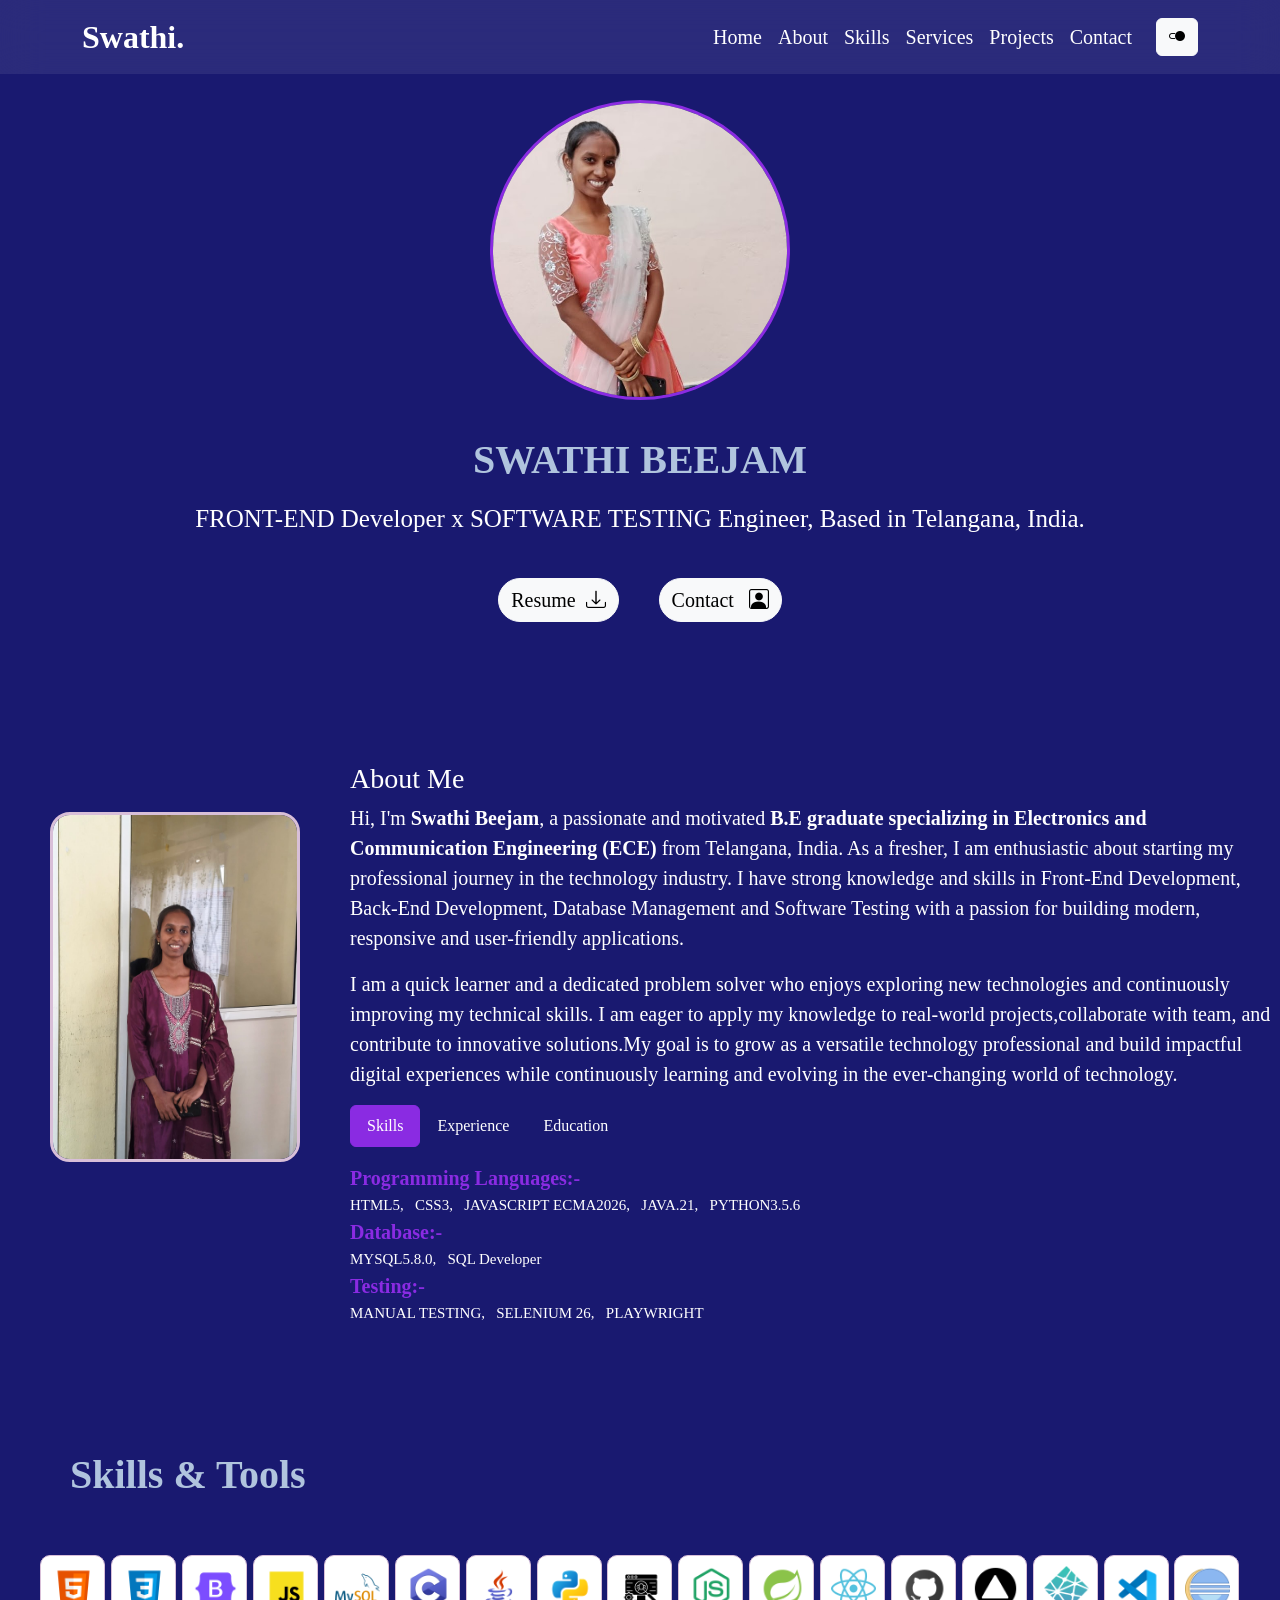
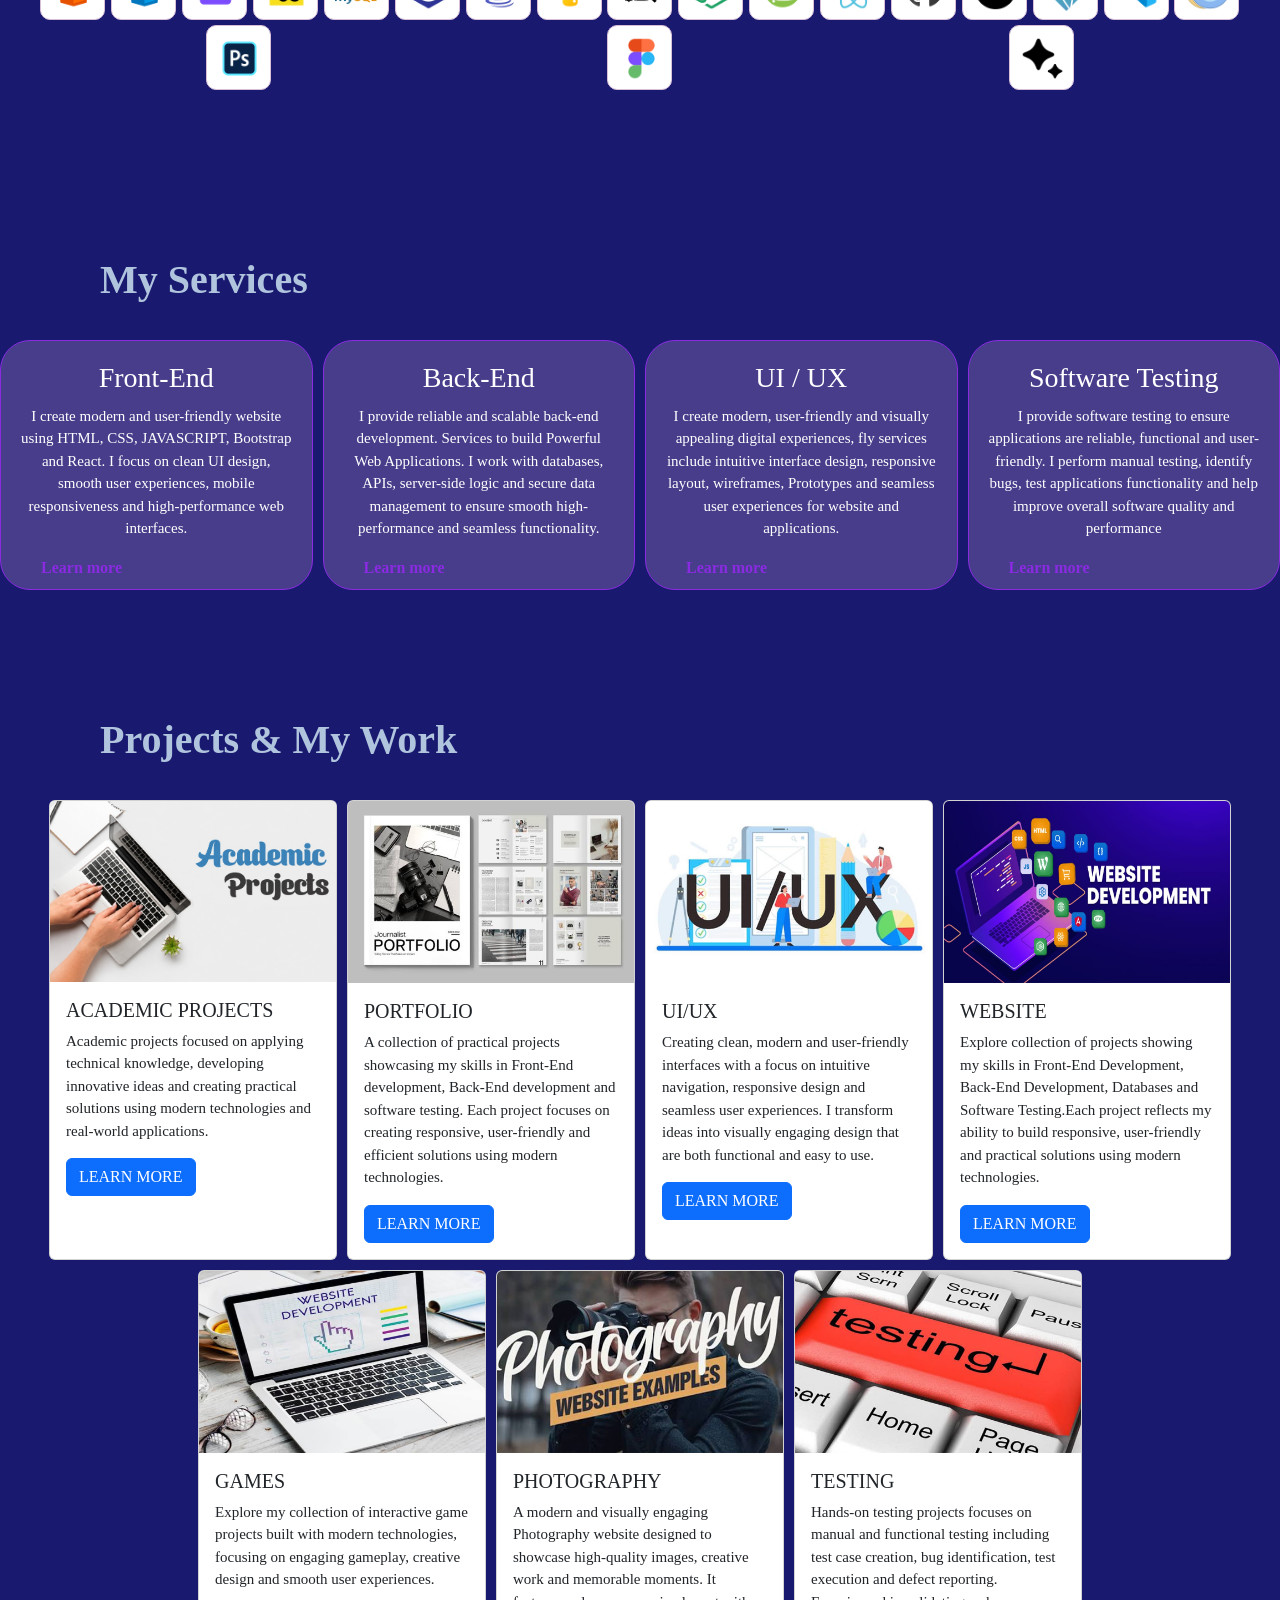
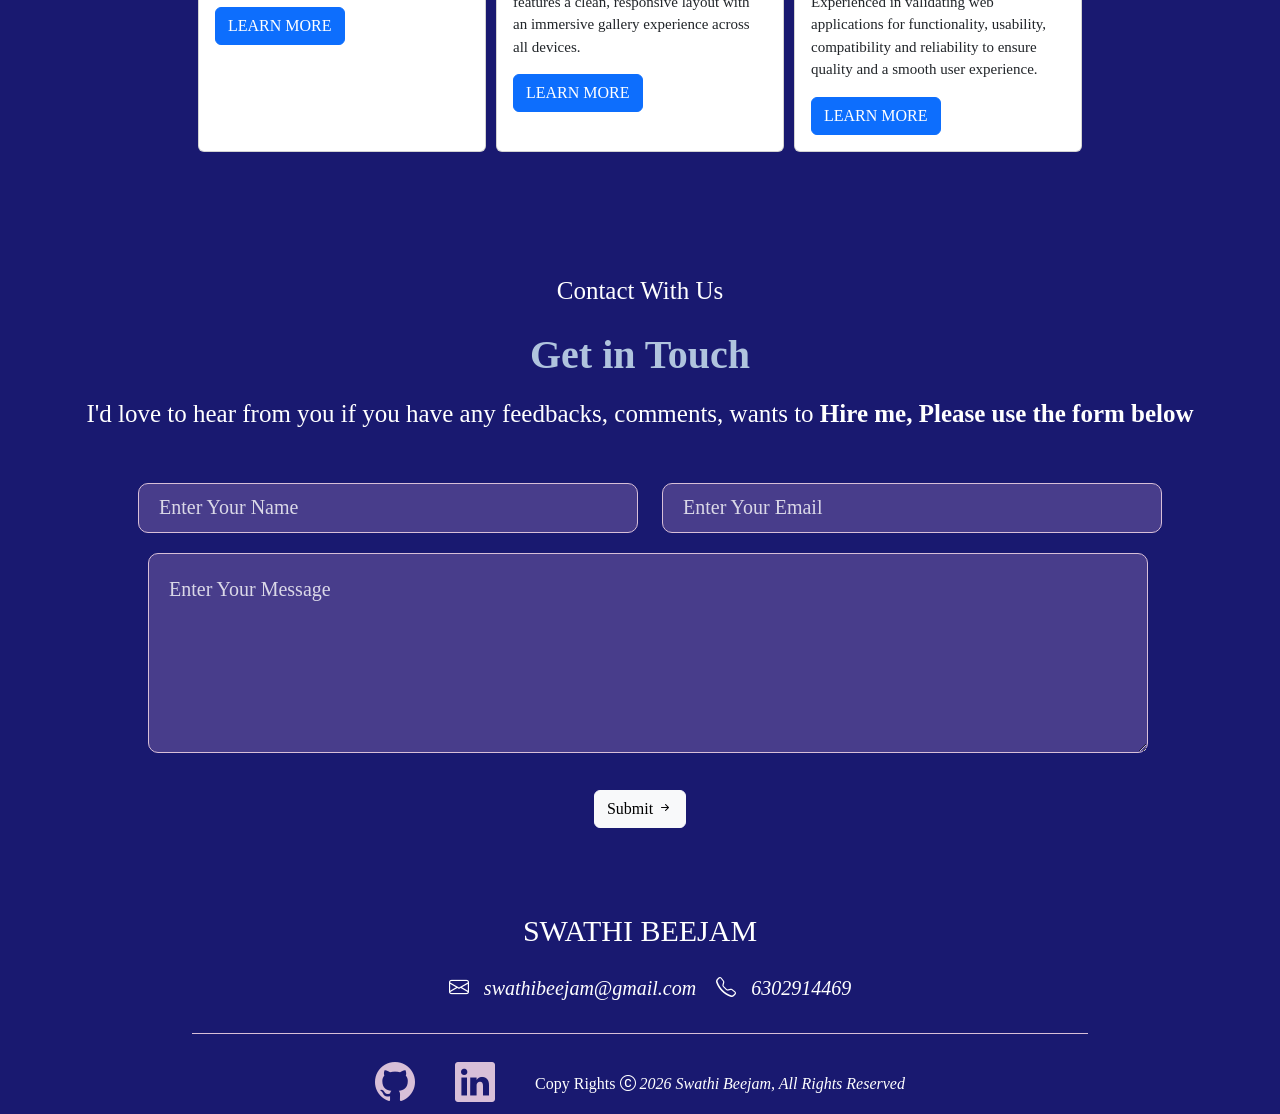
<file: index.html>
<!DOCTYPE html>
<html lang='en'>
<head>
    <meta charset='utf-8'>
    <meta name='viewport' content='width=device-width, initial-scale=1'>
    <title>SWATHI BEEJAM | PORTFOLIO</title>
    <link rel='stylesheet' href='style.css'>
    <link rel="icon" type="image/png" href="images/favicon.png">
    <link rel="stylesheet"href="https://cdn.jsdelivr.net/npm/bootstrap-icons@1.13.2/font/bootstrap-icons.min.css">
    <link href="https://cdn.jsdelivr.net/npm/bootstrap@5.3.8/dist/css/bootstrap.min.css" rel="stylesheet" integrity="sha384-sRIl4kxILFvY47J16cr9ZwB07vP4J8+LH7qKQnuqkuIAvNWLzeN8tE5YBujZqJLB" crossorigin="anonymous">
</head>
<body class="bg dark-mode">

<!---------------------------------NAVIGATION SECTION STARTS HERE------------------------------------->
<nav class="navbar navbar-expand-lg navbar-dark fixed-top glass-nav">
    <div class="container">
        <a class="navbar-brand fw-bold fs-2" href="#">Swathi.</a>

        <button class="navbar-toggler" type="button" data-bs-toggle="collapse" data-bs-target="#navbar">
            <span class="navbar-toggler-icon"></span>
        </button>

        <div class="collapse navbar-collapse" id="navbar">
            <ul class="navbar-nav ms-auto">
                <li class="nav-item"><a class="nav-link fs-5" href="#home">Home</a></li>
                <li class="nav-item"><a class="nav-link fs-5" href="#about">About</a></li>
                <li class="nav-item"><a class="nav-link fs-5" href="#skills">Skills</a></li>
                <li class="nav-item"><a class="nav-link fs-5" href="#services">Services</a></li>
                <li class="nav-item"><a class="nav-link fs-5" href="#projects">Projects</a></li>
                <li class="nav-item"><a class="nav-link fs-5" href="#contact">Contact</a></li>
            </ul>

            <button id="themeToggle" class="btn btn-light ms-lg-3">
                <i class="bi bi-toggle2-on"></i>
            </button>
        </div>
    </div>
</nav>
<!------------------------NAVIGATION SECTION END HERE----------------------------------->

<!-------------------------HEADER SECTION START HERE------------------------------------>
<div class="header-section">
    <div class="headers-section" id="home">
        <div class="head-image">
            <img src="images/swathi1.jpeg" alt="mypic" />
        </div>
        <div class="head-title fs-1 fw-bold">
            SWATHI BEEJAM
        </div>
        <div class="head-para">
            FRONT-END Developer x SOFTWARE TESTING Engineer, Based in Telangana, India.
        </div>
    </div>
</div>
<!--------------------HEADER SECTION ENDS HERE----------------------------------------->

<!--------------------RESUME & CONTACT STARTS HERE------------------------------------->
<div class="resume-flex">
    <div class="resume">
        <a href="images/Swathi_Fresher_Frontend.pdf" download>
            <button class="btn btn-light fs-5 rounded-pill">Resume &nbsp;<i class="bi bi-download"></i></button>
        </a>
    </div>
    <div class="Contact">
        <a href="#contact">
            <button class="btn btn-light fs-5 rounded-pill">Contact &nbsp;
                <i class="bi bi-person-square"></i>
            </button>
        </a>
    </div>
</div>
<!--------------------RESUME & CONTACT ENDS HERE----------------------------------------->

<!--------------------ABOUT SECTION STARTS HERE----------------------------------------->
<div class="about-section">
    <div class="about-flex" id="about">
        <div class="about-img">
            <img src="images/swathi2.jpeg" alt="myphoto" />
        </div>
        <div class="about-info">
            <h3>About Me</h3>
            <p class="about-para">
                Hi, I'm <b> Swathi Beejam</b>, a passionate and motivated <b> B.E graduate specializing in Electronics and Communication Engineering (ECE)</b>
                from Telangana, India. As a fresher, I am enthusiastic about starting my professional journey in the technology industry. I have strong knowledge and skills in Front-End Development, Back-End Development, Database Management
                and Software Testing with a passion for building modern, responsive and user-friendly applications.
            </p>
            <p class="about-para">
                I am a quick learner and a dedicated problem solver who enjoys exploring new technologies and continuously
                improving my technical skills. I am eager to apply my knowledge to real-world projects,collaborate with team,
                and contribute to innovative solutions.My goal is to grow as a versatile technology professional and build impactful
                digital experiences while continuously learning and evolving in the ever-changing world of technology.
            </p>

            <ul class="nav nav-pills mb-3" id="pills-tab" role="tablist">
                <li class="nav-item" role="presentation">
                    <button class="nav-link active" id="pills-home-tab" data-bs-toggle="pill" data-bs-target="#pills-home" type="button" role="tab" aria-controls="pills-home" aria-selected="true">Skills</button>
                </li>
                <li class="nav-item" role="presentation">
                    <button class="nav-link" id="pills-profile-tab" data-bs-toggle="pill" data-bs-target="#pills-profile" type="button" role="tab" aria-controls="pills-profile" aria-selected="false">Experience</button>
                </li>
                <li class="nav-item" role="presentation">
                    <button class="nav-link" id="pills-contact-tab" data-bs-toggle="pill" data-bs-target="#pills-contact" type="button" role="tab" aria-controls="pills-contact" aria-selected="false">Education</button>
                </li>
            </ul>

            <div class="tab-content" id="pills-tabContent">
                <div class="tab-pane fade show active" id="pills-home" role="tabpanel" aria-labelledby="pills-home-tab" tabindex="0">
                    <span class="clr">Programming Languages:-</span><br>
                    <span class="txt1">HTML5, &nbsp; CSS3, &nbsp; JAVASCRIPT ECMA2026, &nbsp; JAVA.21, &nbsp; PYTHON3.5.6</span><br>
                    <span class="clr">Database:-</span><br>
                    <span class="txt1">MYSQL5.8.0, &nbsp; SQL Developer</span><br>
                    <span class="clr">Testing:-</span><br>
                    <span class="txt1">MANUAL TESTING, &nbsp; SELENIUM 26, &nbsp; PLAYWRIGHT</span><br>
                </div>
                <div class="tab-pane fade" id="pills-profile" role="tabpanel" aria-labelledby="pills-profile-tab" tabindex="0">
                    <span class="clr">Intern</span>
                    <span>Frontend-developer x Testing Engineer at <i>nirmaan.org | 2026 </i></span>
                </div>
                <div class="tab-pane fade" id="pills-contact" role="tabpanel" aria-labelledby="pills-contact-tab" tabindex="0">
                    <span class="clr">Graduation</span>
                    <span>B.E in Electronics and Communication Engineering in <i>2026</i></span>
                </div>
            </div>
        </div>
    </div>
</div>
<!------------------------ABOUT SECTION ENDS HERE----------------------------------------->

<!------------------------SKILLS & TOOLS SECTION STARTS HERE------------------------------->
<div class="skills-section" id="skills">
    <div class="skills-title">Skills & Tools</div>
    <div class="skills-flex">
        <div class="skills-card"><img src="images/icons8-html-100.png" alt="skills-logo" /></div>
        <div class="skills-card"><img src="images/icons8-css-100.png" alt="skills-logo" /></div>
        <div class="skills-card"><img src="images/icons8-bootstrap-100.png" alt="skills-logo" /></div>
        <div class="skills-card"><img src="images/icons8-js-100.png" alt="skills-logo" /></div>
        <div class="skills-card"><img src="images/icons8-mysql-100 (1).png" alt="skills-logo" /></div>
        <div class="skills-card"><img src="images/icons8-c-100.png" alt="skills-logo" /></div>
        <div class="skills-card"><img src="images/icons8-java-100.png" alt="skills-logo" /></div>
        <div class="skills-card"><img src="images/icons8-python-100.png" alt="skills-logo" /></div>
        <div class="skills-card"><img src="images/icons8-software-testing-100.png" alt="skills-logo" /></div>
        <div class="skills-card"><img src="images/icons8-node-js-100.png" alt="skills-logo" /></div>
        <div class="skills-card"><img src="images/icons8-spring-boot-100.png" alt="skills-logo" /></div>
        <div class="skills-card"><img src="images/icons8-react-100.png" alt="skills-logo" /></div>
        <div class="skills-card"><img src="images/icons8-github-100.png" alt="skills-logo" /></div>
        <div class="skills-card"><img src="images/icons8-vercel-100.png" alt="skills-logo" /></div>
        <div class="skills-card"><img src="images/icons8-netlify-100.png" alt="skills-logo" /></div>
        <div class="skills-card"><img src="images/icons8-visual-studio-code-2019-100.png" alt="skills-logo" /></div>
        <div class="skills-card"><img src="images/icons8-java-eclipse-100.png" alt="skills-logo" /></div>
        <div class="skills-card"><img src="images/icons8-photoshop-100.png" alt="skills-logo" /></div>
        <div class="skills-card"><img src="images/icons8-figma-100 (1).png" alt="skills-logo" /></div>
        <div class="skills-card"><img src="images/icons8-ai-100.png" alt="skills-logo" /></div>
    </div>
</div>
<!------------------------SKILLS & TOOLS SECTION ENDS HERE----------------------------------------->

<!----------------------------------SERVICES SECTION STARTS HERE----------------------------------->
<div class="services-section" id="services">
    <div class="services-title">My Services</div>
    <div class="services-flex">
        <div class="services-card">
            <h3>Front-End</h3>
            <p>
                I create modern and user-friendly website using HTML, CSS, JAVASCRIPT, Bootstrap and
                React. I focus on clean UI design, smooth user experiences, mobile responsiveness
                and high-performance web interfaces.
            </p>
            <a href="#">Learn more</a>
        </div>
        <div class="services-card">
            <h3>Back-End</h3>
            <p>
                I provide reliable and scalable back-end development. Services to build Powerful Web Applications.
                I work with databases, APIs, server-side logic and secure data management to ensure smooth high-performance
                and seamless functionality.
            </p>
            <a href="#">Learn more</a>
        </div>
        <div class="services-card">
            <h3>UI / UX</h3>
            <p>
                I create modern, user-friendly and visually appealing digital experiences, fly services include intuitive
                interface design, responsive layout, wireframes, Prototypes and seamless user experiences for website and applications.
            </p>
            <a href="#">Learn more</a>
        </div>
        <div class="services-card">
            <h3>Software Testing</h3>
            <p>
                I provide software testing to ensure applications are reliable, functional and user-friendly.
                I perform manual testing, identify bugs, test applications functionality and help improve overall software quality
                and performance
            </p>
            <a href="#">Learn more</a>
        </div>
    </div>
</div>
<!----------------------------------SERVICES SECTION ENDS HERE--------------------------------->


<!------------------------------------PROJECT SECTION START HERE------------------------------->

<div class="project-section" id="projects">

    <div class="project-title">Projects & My Work</div>

    <div class="project-flex">

        <div class="card" style="width: 18rem;">
            <img src="images/academic.jpeg" class="card-img-top" alt="academics">
            <div class="card-body">
                <h5 class="card-title">ACADEMIC PROJECTS</h5>
                <p class="card-text">
                        Academic projects focused on applying technical knowledge, developing innovative ideas and creating practical solutions
                        using modern technologies and real-world applications.    
                </p>
                <a href="academic.html" target="_blank" class="btn btn-primary">LEARN MORE</a>
            </div>
        </div>

        <div class="card" style="width: 18rem;">
            <img src="images/portfolio.jpeg" class="card-img-top" alt="portfolio">
            <div class="card-body">
                <h5 class="card-title">PORTFOLIO</h5>
                <p class="card-text">
                    A collection of practical projects showcasing my skills in Front-End development,
                    Back-End development and software testing. Each project focuses on creating responsive,
                    user-friendly and efficient solutions using modern technologies.
                </p>
                <a href="index.html" target="_blank" class="btn btn-primary">LEARN MORE</a>
            </div>
        </div>

        <div class="card" style="width: 18rem;">
            <img src="images/ui.jpeg" class="card-img-top" alt="ui">
            <div class="card-body">
                <h5 class="card-title">UI/UX</h5>
                <p class="card-text">
                    Creating clean, modern and user-friendly interfaces with a focus on intuitive navigation,
                    responsive design and seamless user experiences. I transform ideas into visually engaging
                    design that are both functional and easy to use.
                </p>
                <a href="#" target="_blank" class="btn btn-primary">LEARN MORE</a>
            </div>
        </div>

        <div class="card" style="width: 18rem;">
            <img src="images/website.jpeg" class="card-img-top" alt="website">
            <div class="card-body">
                <h5 class="card-title">WEBSITE</h5>
                <p class="card-text">
                    Explore collection of projects showing my skills in Front-End Development, Back-End Development, Databases and Software Testing.Each project reflects my
                    ability to build responsive, user-friendly and practical solutions using modern technologies.
                </p>
                <a href="#" target="_blank" class="btn btn-primary">LEARN MORE</a>
            </div>
        </div>

        <div class="card" style="width: 18rem;">
            <img src="images/games.jpeg" class="card-img-top" alt="games">
            <div class="card-body">
                <h5 class="card-title">GAMES</h5>
                <p class="card-text">
                    Explore my collection of interactive game projects built with  modern technologies,
                    focusing on engaging gameplay, creative design and smooth user experiences.
                </p>
                <a href="#" target="_blank" class="btn btn-primary">LEARN MORE</a>
            </div>
        </div>

        <div class="card" style="width: 18rem;">
            <img src="images/photo.jpeg" class="card-img-top" alt="photography">
            <div class="card-body">
                <h5 class="card-title">PHOTOGRAPHY</h5>
                <p class="card-text">
                    A modern and visually engaging Photography website designed to showcase high-quality images,
                    creative work and memorable moments. It features a clean, responsive layout with
                    an immersive gallery experience across all devices.
                </p>
                <a href="images/PHOTOS/2738e952000a4d56a15bc05bb40a8714.jpg" target="_blank" class="btn btn-primary">LEARN MORE</a>
            </div>
        </div>

        <div class="card" style="width: 18rem;">
            <img src="images/testing.jpeg" class="card-img-top" alt="testing">
            <div class="card-body">
                <h5 class="card-title">TESTING</h5>
                <p class="card-text">
                    Hands-on testing projects focuses on manual and functional testing including test case creation,
                    bug identification, test execution and defect reporting. Experienced in validating web applications
                    for functionality, usability, compatibility and reliability to ensure quality and a smooth user experience.
                </p>
                <a href="#" target="_blank" class="btn btn-primary">LEARN MORE</a>
            </div>
        </div>

    </div>
</div>

<!---------------------------PROJECT SECTION END HERE ----------------------------->

<!-------------------------CONTACT SECTION START HERE ------------------------------>
<div class="contact-section" id="contact">
    <p>Contact With Us</p>
    <div class="contact-title">Get in Touch</div>
    <p>
        I'd love to hear from you if you have any feedbacks, comments, wants to<b> Hire me, Please
        use the form below</b>
    </p>
    <div class="contact-flex">
        <form action="https://api.web3forms.com/submit" method="POST">
            <input type="hidden" name="access_key" value="ea4ce3ba-a552-4764-94ec-735ea3f78c11">
            <div class="contact-input">
                <input type="text" name="name" placeholder="Enter Your Name" required />
                <input type="email" name="email" placeholder="Enter Your Email" required />
            </div>
            <div class="contact-textarea">
                <textarea name="message" placeholder="Enter Your Message"></textarea>
            </div>
            <div class="contact-button">
                <button class="btn btn-light" type="submit" >Submit <i class="bi bi-arrow-right-short"></i></button>
            </div>
        </form>
    </div>
</div>

<!-------------------------CONTACT SECTION END HERE ------------------->

<!------------------------FOOTER SECTION START HERE ------------------->
<div class="footer-section">
    <div class="footer-title">SWATHI BEEJAM</div>
    <div class="footer-mail">
        <div><i class="bi bi-envelope">&nbsp;&nbsp; swathibeejam@gmail.com</i></div>
        <div><i class="bi bi-telephone">&nbsp;&nbsp; 6302914469</i></div>
    </div>
    <div class="line"></div>
</div>

<!-------------------------COPYRIGHTS SECTION------------------------------->
<div class="copyrights-section">
    <div class="github"><a href="https://github.com/swathi-glitch"><i class="bi bi-github"></i></a></div>
    <div class="linkedin"><a href="https://www.linkedin.com/in/swathi-beejam"><i class="bi bi-linkedin"></i></a></div>
    <div class="copyrights">Copy Rights <i class="bi bi-c-circle">  2026 Swathi Beejam, All Rights Reserved</i></div>
</div>

<!------------------------FOOTER SECTION END HERE----------------------------->



<script src="https://cdn.jsdelivr.net/npm/bootstrap@5.3.8/dist/js/bootstrap.bundle.min.js" integrity="sha384-FKyoEForCGlyvwx9Hj09JcYn3nv7wiPVlz7YYwJrWVcXK/BmnVDxM+D2scQbITxI" crossorigin="anonymous"></script>
<script src="main.js"></script>
</body>
</html>
</file>
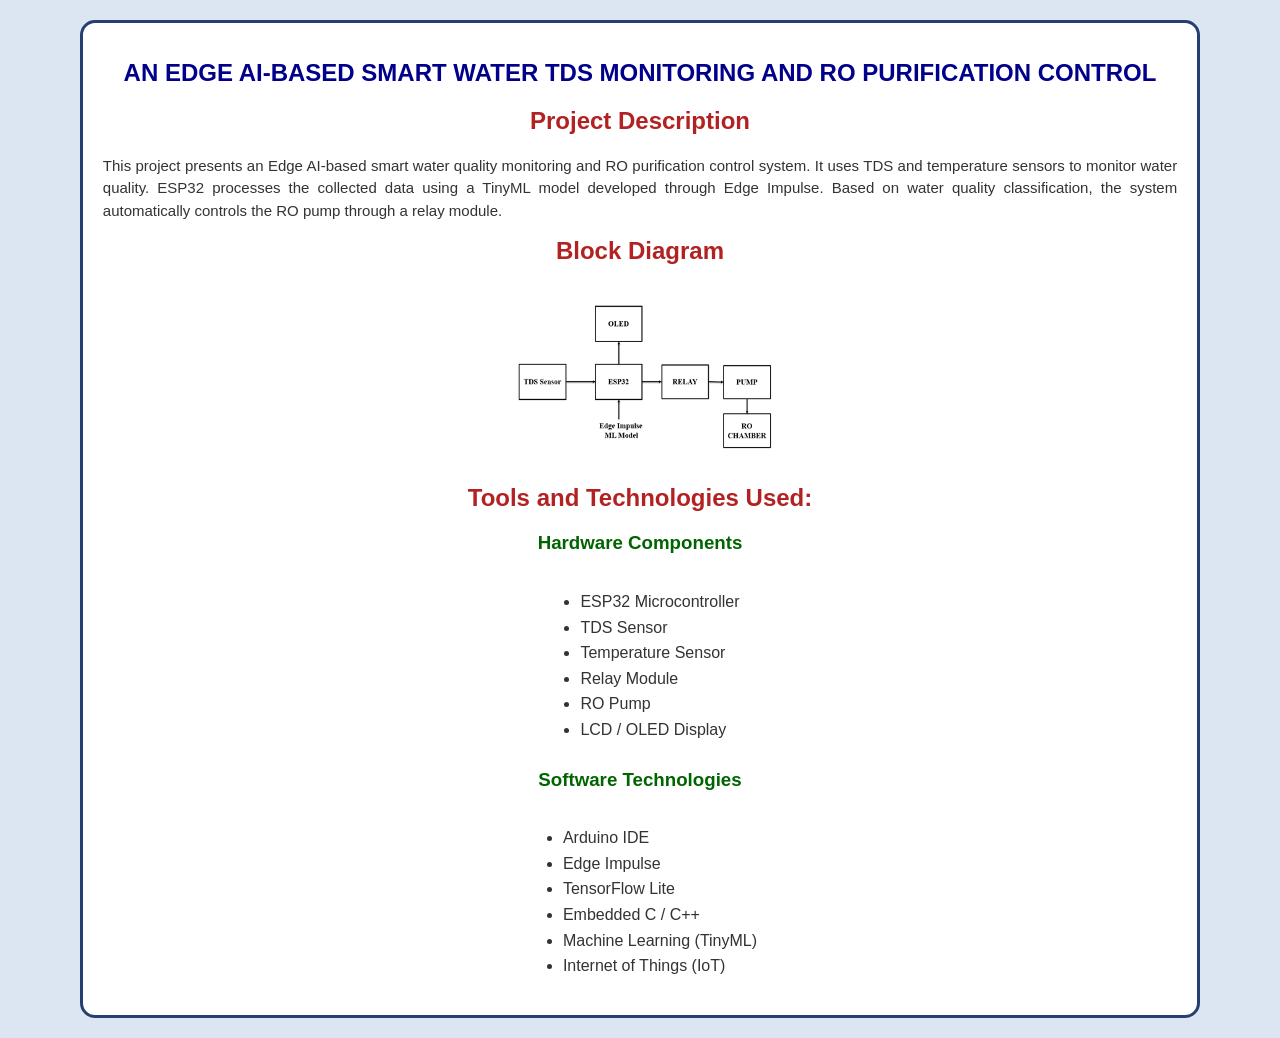
<file: academic.html>
<!DOCTYPE html>
<html lang='en'>
<head>
    <meta charset='utf-8'>
    <meta name='viewport' content='width=device-width, initial-scale=1'>
    <title>Academic Project</title>
    <link rel='stylesheet' href='academic.css'>
</head>
<body>
    
<div class="project">

    <h1>AN EDGE AI-BASED SMART WATER TDS MONITORING
    AND RO PURIFICATION CONTROL</h1>

    <h2>Project Description</h2>

    <p>
        This project presents an Edge AI-based smart water quality
        monitoring and RO purification control system. It uses TDS
        and temperature sensors to monitor water quality. ESP32
        processes the collected data using a TinyML model developed
        through Edge Impulse. Based on water quality classification,
        the system automatically controls the RO pump through a
        relay module.
    </p>

    <h2>Block Diagram</h2>

    <img src="images/blockdiagram.png" alt="Block Diagram">

    <h2>Tools and Technologies Used:</h2>

    <h3>Hardware Components</h3>

    <ul>
        <li>ESP32 Microcontroller</li>
        <li>TDS Sensor</li>
        <li>Temperature Sensor</li>
        <li>Relay Module</li>
        <li>RO Pump</li>
        <li>LCD / OLED Display</li>
    </ul>

    <h3>Software Technologies</h3>

    <ul>
        <li>Arduino IDE</li>
        <li>Edge Impulse</li>
        <li>TensorFlow Lite</li>
        <li>Embedded C / C++</li>
        <li>Machine Learning (TinyML)</li>
        <li>Internet of Things (IoT)</li>
    </ul>

</div>

</body>
</html>
</file>
<file: style.css>
html
{
    scroll-behavior: smooth;
}
.clr
{
    color: BlueViolet;
    font-weight: bold;
    font-size: 20px;
}
.txt1
{
    font-size: 15px;
}

/*light mode*/
body:not(.dark-mode) .txt1
{
    color: MidnightBlue;
}
/*------------------------------------------------LIGHT MODE - Default starts here------------------------------------------------*/
.bg
{
    background-color: White;
    color: MidnightBlue;
    font-family: 'Times New Roman', Times, serif;
    margin: 0;
    transition: 0.3s;
}
/*------------------------------------------------LIGHT MODE - Default ends here------------------------------------------------*/

/*------------------------------------------------DARK MODE - Default starts here------------------------------------------------*/
body.dark-mode
{
    background-color: MidnightBlue;
    color: White;
}
*
{
    box-sizing: border-box;
}
/*------------------------------------------------DARK MODE - Default ends here------------------------------------------------*/

/*------------------------------------------------NAVBAR section starts------------------------------------------------*/
.glass-nav
{
    background-color: rgba(25, 25, 112, 0.90);
    backdrop-filter: blur(20px);
}

/*light mode navbar */
body:not(.dark-mode) .glass-nav
{
    background-color: rgba(255, 255, 255, 0.92);
}
body:not(.dark-mode) .navbar-brand,
body:not(.dark-mode) .nav-link
{
    color: MidnightBlue !important;
}

/* dark mode */
body.dark-mode .navbar-brand,
body.dark-mode .nav-link
{
    color: White !important;
}

/*------------------------------------------------NAVBAR section ends------------------------------------------------*/

/*------------------------------------------------header section start------------------------------------------------*/
.header-section
{
    margin-top: 60px;
}
.headers-section
{
    scroll-margin-top: 80px;
    padding-top: 50px;
}
.headers-section
{
    text-align: center;
    padding: 40px;
    display: flex;
    flex-direction: column;
}
.head-image > img
{
    width: 300px;
    height: 300px;
    object-fit: cover;
    object-position: center 25%;
    border-radius: 300px;
    border: 3px solid BlueViolet;
}
.head-title
{
    color: lightsteelblue;
    margin-top: 30px;
}
.head-para
{
    font-size: 25px;
    margin-top: 10px;
}

/* All tabs - No background*/
.nav-pills .nav-link {
    background-color: transparent !important;
    color: inherit;
    border: 1px solid transparent;
    transition: 0.3s ease;
}
/* Active tab- Light Mode */
.nav-pills .nav-link.active {
    background-color: BlueViolet !important;
    color: White !important;
    border-color: BlueViolet;
}
/* Active tab- Dark Mode */
.dark-mode .nav-pills .nav-link.active {
    background-color: BlueViolet !important;
    color: White !important;
}
/* Hover effect for inactive tabs */
.nav-pills .nav-link:not(.active):hover {
    background-color: Lavender !important;
    color: MidnightBlue !important;
    opacity: 1;
}

/*------------------------------------------------header section end------------------------------------------------*/

/*------------------------------resume & contact start here------------------------------*/
.resume-flex
{
    display: flex;
    flex-wrap: wrap;
    justify-content: center;
    margin-bottom: 100px;
    gap: 40px;
}
/*------------------------------resume & contact end here------------------------------*/

/*------------------------------About section start here------------------------------*/
.about-section
{
    margin-top: 50px;
}
.about-flex
{
    scroll-margin-top: 80px;
    padding-top: 40px;
}
.about-flex
{
    display: flex;
    flex-wrap: wrap;
    margin-top: 0;
}
.about-img
{
    flex: 20%;
    padding: 50px;
    text-align: center;
    object-fit: cover;
    object-position: center;
}
.about-img>img
{
    width: 250px;
    height: 350px;
    border-radius: 20px;
    border: 3px solid Thistle;
}
.about-info
{
    flex: 70%;
}
.about-para
{
    font-size: 20px;
}

/* light mode text*/
body:not(.dark-mode) .about-info,
body:not(.dark-mode) .about-para
{
    color: MidnightBlue;
}

/*dark mode text */
body.dark-mode .about-info,
body.dark-mode .about-para
{
    color: White;
}
.dark-mode .nav-pills .nav-link
{
    color: White;
}

/*------------------------------About end here------------------------------*/

/*----------------------------Skills section start---------------------*/
.skills-section
{
    margin-top: 80px;
    margin-bottom: 50px;
}
.skills-section
{
    scroll-margin-top: 100px;
    padding: 40px;
}
.skills-title
{
    font-weight: bold;
    font-size: 40px;
    margin-left: 30px;
    margin-top: 0;
    color: lightsteelblue;
}
.skills-flex
{
    display: flex;
    flex-wrap: wrap;
    margin-top: 50px;
    gap: 5px;
}
.skills-card
{
    width: 65px;
    height: 65px;
    border: 1.5px solid Thistle;
    border-radius: 10px;
    margin-left: auto;
    margin-right: auto;
    padding: 10px;
    text-align: center;
    background-color: Lavender;
    backdrop-filter: blur(20px);
}
.skills-card > img
{
    width: 45px;
    height: 45px;
}

/* dark mode skills cards */
body.dark-mode .skills-card
{
    background-color: white;
    border-color: Thistle;
}
/*----------------------------Skills section end---------------------*/

/*----------------------------Service section start---------------------*/
.services-section
{
    margin-top: 80px;
    margin-bottom: 50px;
}
.services-section
{
    scroll-margin-top: 80px;
    scroll-margin-bottom: 50px;
    padding-top: 40px;
}
.services-title
{
    font-weight: bold;
    font-size: 40px;
    margin-left: 100px;
    margin-top: 0;
    color: lightsteelblue;
}
.services-flex
{
    display: flex;
    flex-wrap: nowrap;
    margin-top: 30px;
    margin-bottom: 60px;
    gap: 10px;
}
.services-card
{
    width: 350px;
    height: 250px;
    border-radius: 30px;
    padding: 20px;
    margin-left: auto;
    margin-right: auto;
    transition: all 0.5s linear;
}
.services-card:hover
{
    transform: translateY(-10px);
    background-color: White !important;
    color: MidnightBlue;
}
.services-card>h3
{
    text-align: center;
    margin-bottom: 10px;
}
.services-card>p
{
    font-size: 15px;
    text-align: center;
    margin-left: auto;
    margin-right: auto;
}
.services-card>a
{
    text-decoration: none;
    margin-left: 20px;
    color: Blue;
    font-weight: bold;
}

body.dark-mode .services-card
{
    background-color: DarkSlateBlue;
    color: White;
    border: 1px solid BlueViolet;
}
body:not(.dark-mode) .services-card
{
    background-color: Lavender;
    color: MidnightBlue;
}
body:not(.dark-mode) .services-card:hover
{
    transform: translateY(-10px);
    background-color: White !important;
    color: MidnightBlue;
}
body.dark-mode .services-card:hover
{
    background-color: White !important;
    color: MidnightBlue;
}
body.dark-mode .services-card>a
{
    color: BlueViolet;
}

/*----------------------------Service section end---------------------*/

/*----------------------------Project section start--------------------*/
.project-section
{
    margin-top: 80px;
    margin-bottom: 50px;
}
.project-section
{
    scroll-margin-top: 80px;
    padding-top: 40px;
}
.project-title
{
    font-size: 40px;
    font-weight: bold;
    margin-left: 100px;
    margin-top: 0;
    color: lightsteelblue;
}
.project-flex
{
    display: flex;
    margin-top: 30px;
    margin-bottom: 50px;
    gap: 10px;
    flex-wrap: wrap;
    padding-left: 20px;
    padding-right: 20px;
    justify-content: center;
}
.card-text
{
    font-size: 15px;
}


/*----------------------------Project section end---------------------*/

/*----------------------------Contact section start---------------------*/
.contact-section
{
    margin-top: 80px;
    margin-bottom: 50px;
}
.contact-section
{
    scroll-margin-top: 100px;
    padding-top: 40px;
}
.contact-section>p
{
    font-size: 25px;
    text-align: center;
}
.contact-title
{
    font-size: 40px;
    font-weight: bold;
    text-align: center;
    margin-bottom: 10px;
    color: lightsteelblue;
}
.contact-flex
{
    display: flex;
    margin-top: 50px;
    justify-content: center;
    flex-wrap: wrap;
}
.contact-input > input
{
    width: 500px;
    height: 50px;
    border-radius: 10px;
    padding-left: 20px;
    font-size: 20px;
    margin-left: 20px;
}
.contact-textarea >textarea
{
    width: 1000px;
    height: 200px;
    border-radius: 10px;
    padding-left: 20px;
    padding-right: 20px;
    padding-top: 20px;
    font-size: 20px;
    margin-left: 30px;
    margin-top: 20px;
}
.contact-button
{
    text-align: center;
    margin-top: 30px;
}

/* light mode*/
body:not(.dark-mode) .contact-input > input,
body:not(.dark-mode) .contact-textarea > textarea
{
    background-color: White;
    color: MidnightBlue;
    border: 1px solid BlueViolet;
}

/*light mode placeholder*/
body:not(.dark-mode) input::placeholder,
body:not(.dark-mode) textarea::placeholder
{
    color: MidnightBlue;
    opacity: 1;
}

/* dark mode*/
body.dark-mode .contact-input > input,
body.dark-mode .contact-textarea > textarea
{
    background-color: DarkSlateBlue;
    color: White;
    border: 1px solid Thistle;
}

/* dark mode placeholder*/
body.dark-mode input::placeholder,
body.dark-mode textarea::placeholder
{
    color: White;
    opacity: 0.8;
}

/*----------------------------Contact section end---------------------*/

/*----------------------------Footer section start---------------------*/

.footer-section
{
    margin-top: 80px;
}
.footer-title
{
    font-size: 30px;
    text-align: center;
}
.footer-mail
{
    display: flex;
    flex-wrap: wrap;
    font-size: 20px;
    font-weight: lighter;
    justify-content: center;
    margin-top: 20px;
}
.footer-mail >div
{
    margin-left: 20px;
}
.line
{
    border-bottom: 1px solid Thistle;
    width: 70%;
    margin-right: auto;
    margin-left: auto;
    margin-top: 30px;
    margin-bottom: 20px;
}

/*COPY RIGHT*/
.copyrights-section
{
    display: flex !important;
    flex-direction: row !important;
    align-items: center;
    justify-content: center;
    gap: 40px;
    flex-wrap: wrap;
}
.github, .linkedin
{
    font-size: 40px;
}

/* light mode footer*/

body:not(.dark-mode) .github >a,
body:not(.dark-mode) .linkedin >a
{
    color: BlueViolet;
}

/* dark mode footer */
body.dark-mode .github >a,
body.dark-mode .linkedin >a
{
    color: Thistle;
}

/*----------------------------Footer section end---------------------*/


/*------------------------------------------------MULTI DEVICE SECTIONS------------------------------------------------*/

@media screen and (max-width: 700px)
{
.about-flex, .services-flex, .contact-flex
{
    flex-direction: column;
}
.headers-section
{
    margin-top: 200px;
}
.head-image > img
{
    width: 200px;
    height: 200px;
    border-radius: 200px;
    border: 2px solid BlueViolet;
}
.head-para
{
    font-size: 15px;
}
.about-para
{
    font-size: 15px;
}

.clr
{
    font-size: 15px;
}
.skills-title
{
    margin: 30px;
}
.skills-flex
{
    padding-left: 50px;
    padding-right: 50px;
}
.skills-card
{
    margin-top: 10px;
}

.services-card
{
    margin-bottom: 20px;
}

.project-title
{
    margin-left: 50px;
}

.contact-section>p
{
    font-size: 15px;
    margin-left: 20px;
    margin-right: 20px;
}
.contact-title
{
    font-size: 30px;
}
.contact-input > input
{
    margin-top: 10px;
    width: 450px;
}
.contact-textarea > textarea
{
    width: 450px;
    margin: 20px;
}
.footer-title
{
    font-size: 15px;
}
.footer-mail
{
    font-size: 15px;
}
.copyrights-section
{
    flex-direction: row !important;
    gap: 10px;
    flex-wrap: wrap;
    padding-left: 50px;
    padding-right: 50px;
    justify-content: center;
}
.copyrights
{
    font-size: 12px;
    margin-bottom: 10px;
}
.github, .linkedin
{
    font-size: 25px;
}
}
</file>
<file: academic.css>
body {
    background-color: #dce6f2;
    font-family: Arial;
}

.project {
    background-color: #ffffff;
    color: #222b45;
    width: 85%;
    margin: 20px auto;
    padding: 20px;
    border: 3px solid #243f70;
    border-radius: 15px;
    text-align: center;
}

h1 {
    color: darkblue;
    font-size: 24px;
    margin-bottom: 20px;
}

h2 {
    color: #b22222;
    margin-top: 15px;
}

p {
    color: #333333;
    font-size: 15px;
    line-height: 1.5;
    text-align: justify;
}

img {
    width: 350px;
    height: 180px;
    object-fit: contain;
}

h3 {
    color: darkgreen;
    margin-top: 10px;
}

ul {
    display: inline-block;
    text-align: left;
    color: #333333;
    line-height: 1.6;
}
</file>
